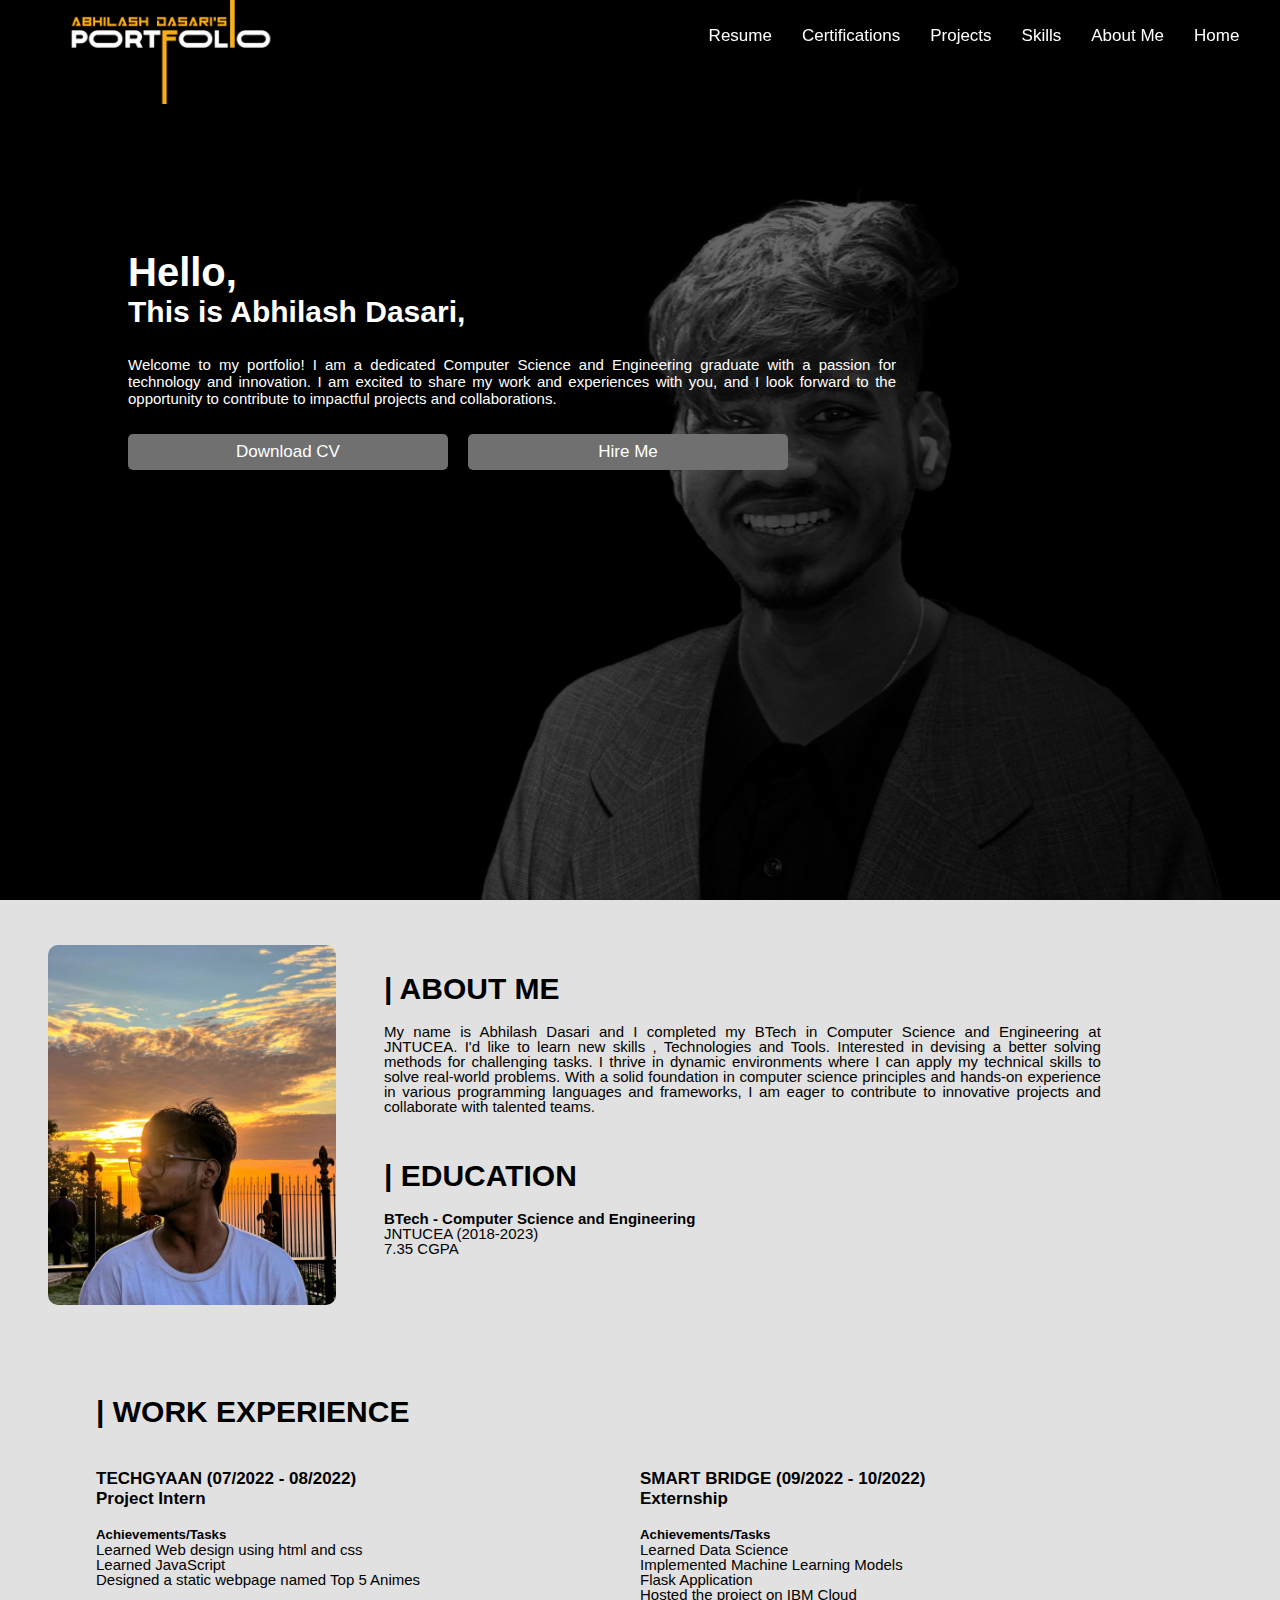
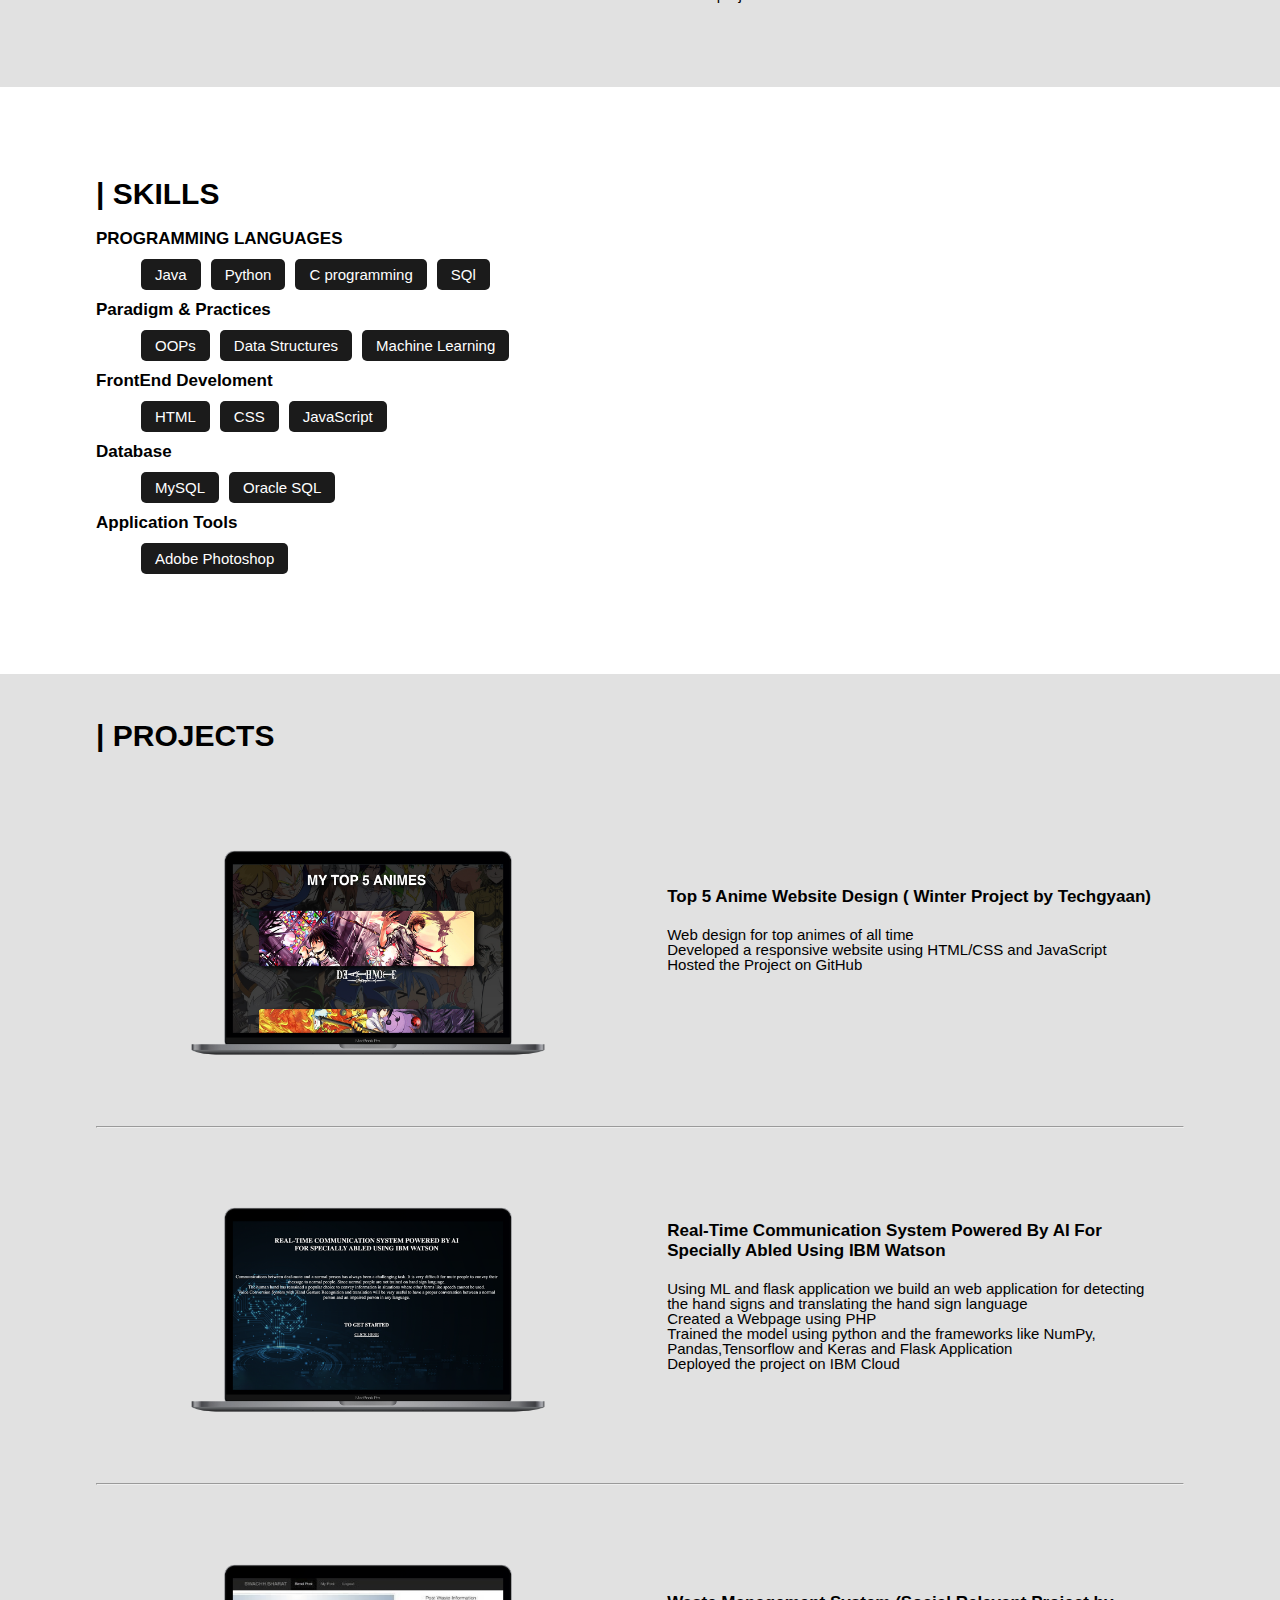
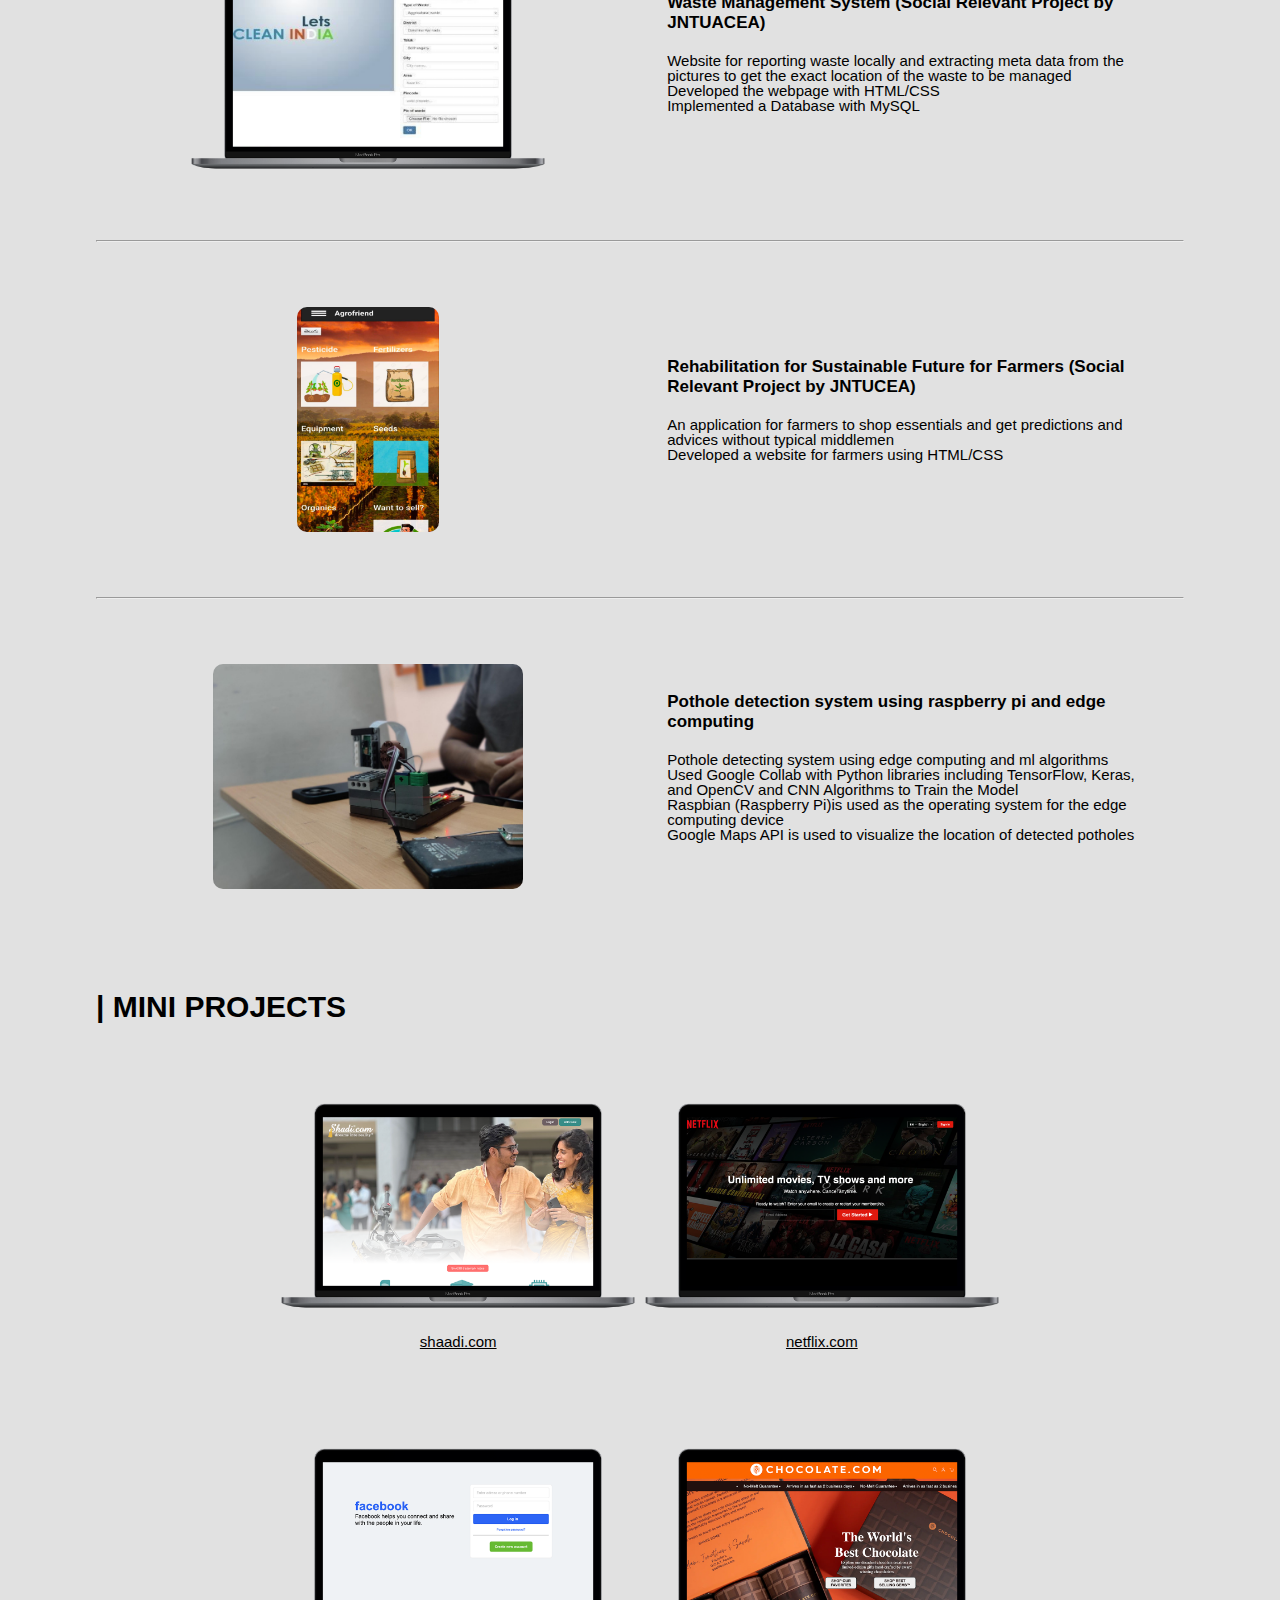
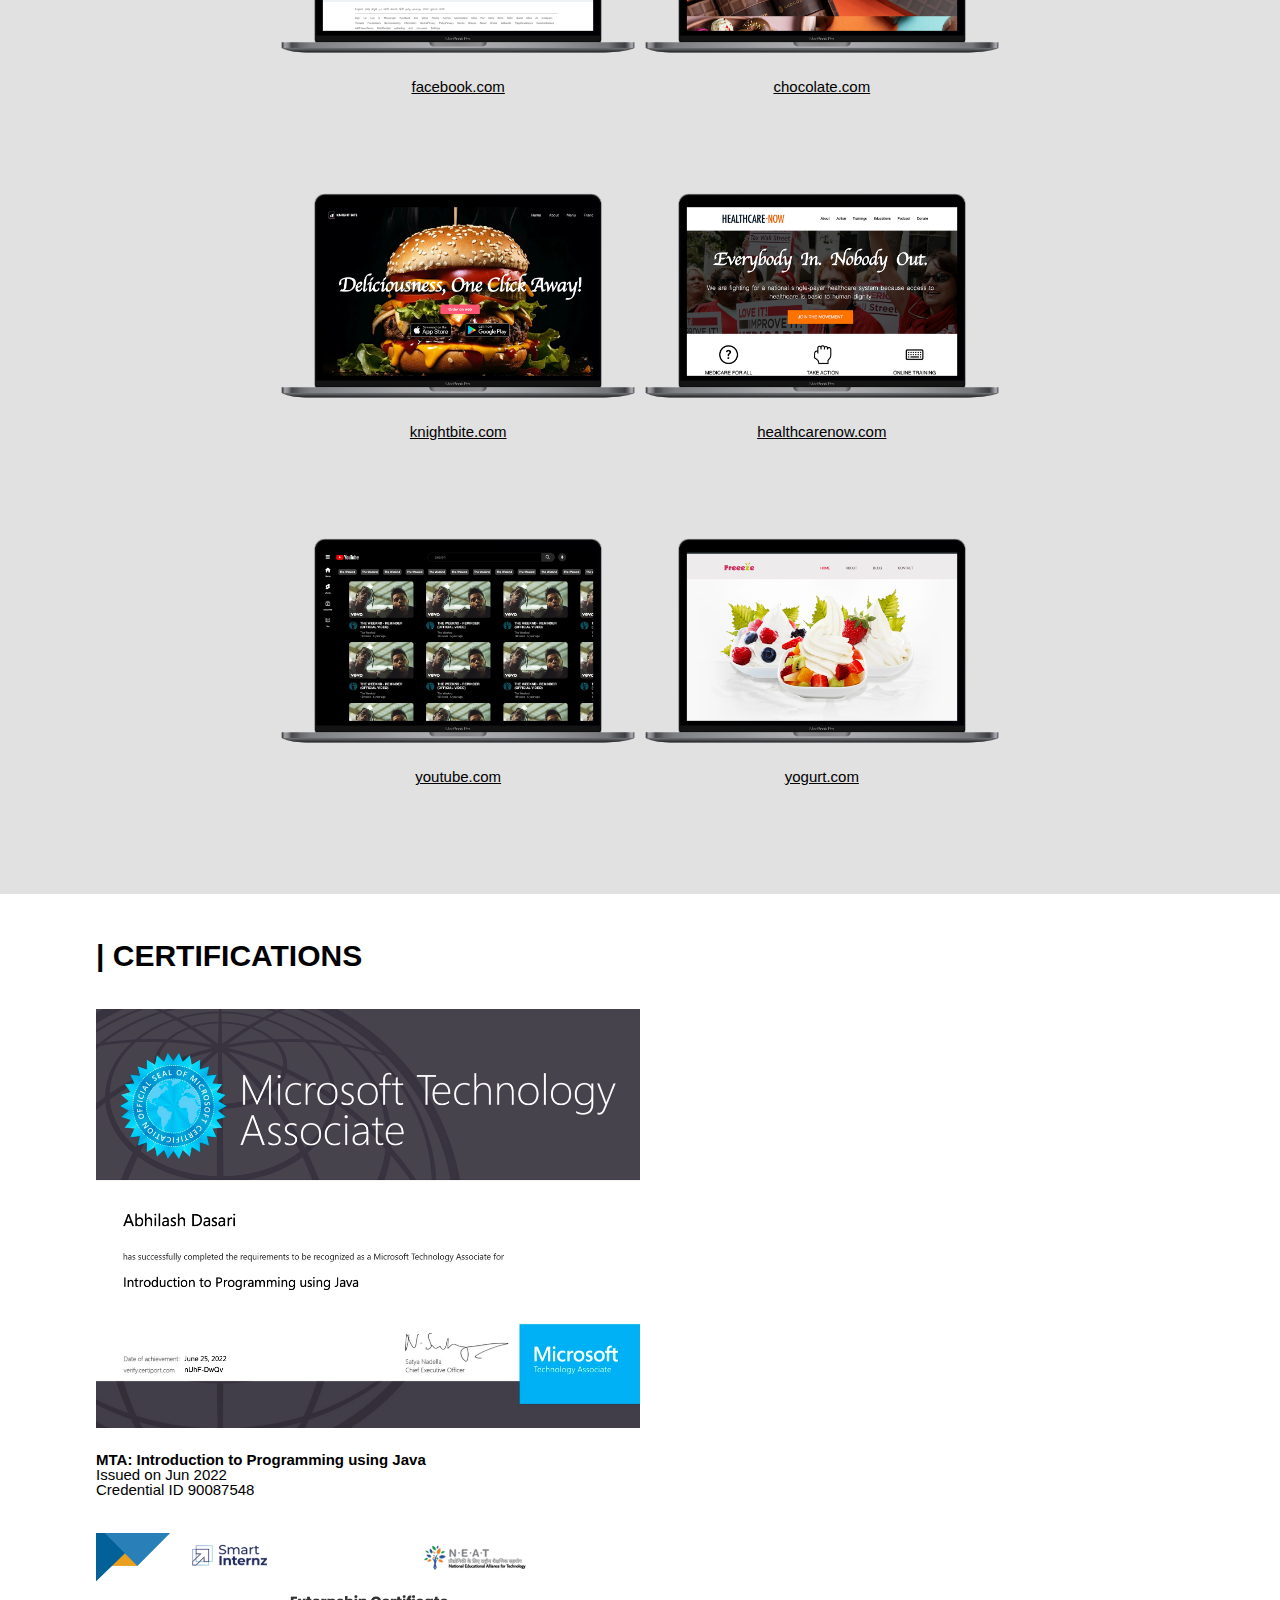
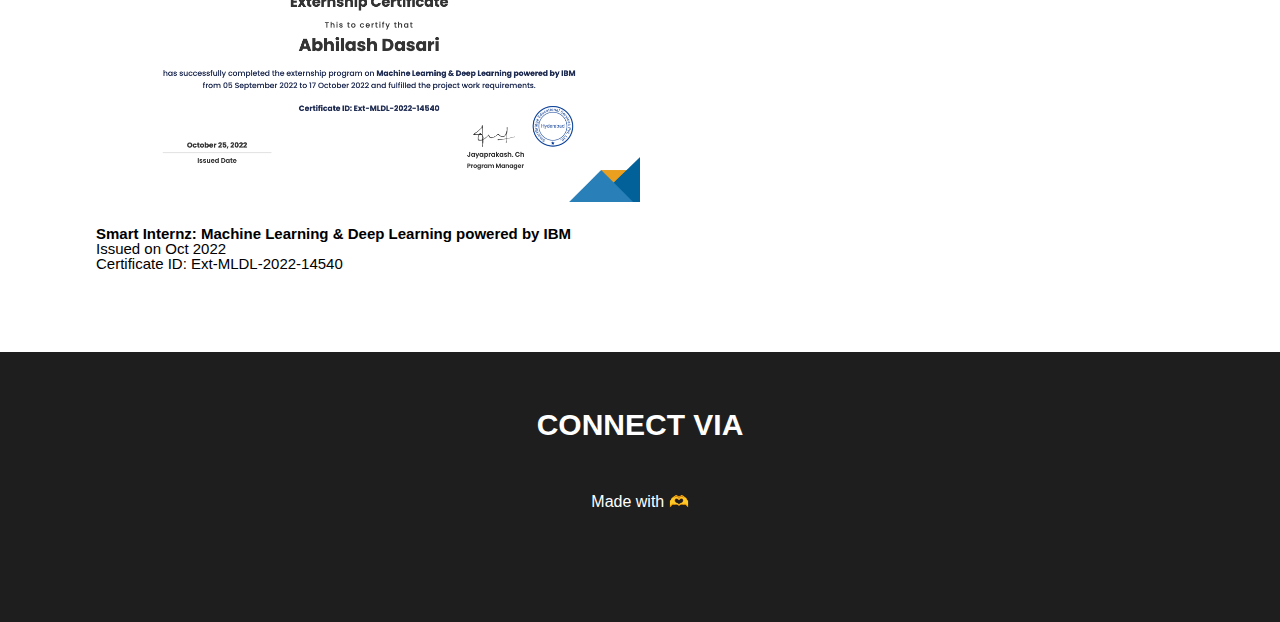
<file: index.html>
<!DOCTYPE html>
<html lang="en">
<head>
    <meta charset="UTF-8">
    <meta name="viewport" content="width=device-width, initial-scale=1.0">
    <title>Abhilash Dasari's Portfolio</title>
    <link rel="stylesheet" href="./resources/css/style.css">
    <link rel="stylesheet" href="https://cdnjs.cloudflare.com/ajax/libs/font-awesome/6.0.0-beta3/css/all.min.css" integrity="sha512-Fo3rlrZj/k7ujTnHg4CGR2D7kSs0v4LLanw2qksYuRlEzO+tcaEPQogQ0KaoGN26/zrn20ImR1DfuLWnOo7aBA==" crossorigin="anonymous" referrerpolicy="no-referrer" />


</head>
<body>
    <header>
        <div class="header">
            <div class="nav">
                <div class="logo">
                    <img src="./resources/media/portlogo.png" alt="">
                </div>
                <div class="links">
                    <a href="./resources/media/Abhilash Dasari's Resume.pdf" target="_blank">Resume</a>
                    <a href="#certifications">Certifications</a>
                    <a href="#projects">Projects</a>
                    <a href="#skills">Skills</a>
                    <a href="#aboutme">About Me</a>
                    <a href="#">Home</a>
                </div>
        </div>
        <div class="home-body">
            <div class="wel">
                <div class="wel-desc">
                    <h1>Hello,</h1>
                <h2>This is Abhilash Dasari,</h2>
                <p>Welcome to my portfolio! I am a dedicated Computer Science and Engineering graduate with a passion for technology and innovation. 
                    I am excited to share my work and experiences with you, and I look forward to the opportunity to contribute to impactful projects and collaborations.
                </p>
                <div class="buttons">
                    <a href="./resources/media/Abhilash Dasari's Resume.pdf" download="Abhilash Dasari's Resume.pdf">
                        <div class="download-cv">
                            Download CV
                        </div>
                    </a>
                    <a href="mailto:abhilashdasari01@gmail.com">
                        <div class="hireme-button">
                            Hire Me 
                        </div>
                    </a>

                </div>
                <div class="socialicons">
                    <a class="social_icons" href="https://www.instagram.com/swaeguy" target="_blank">
                        <i class="fa-brands fa-instagram"></i> 
                    </a>
                    <a class="social_icons" href="https://www.facebook.com/swaeguy" target="_blank">
                    <i class="fa-brands fa-facebook-square"></i> 
                    </a>
                    
                    <a class="social_icons" href="https://www.twitter.com/swaeguy" target="_blank">
                         <i class="fa-brands fa-twitter-square"></i> 
                    </a>
                    <a class="social_icons" href="https://www.youtube.com/@swaeguy" target="_blank">
                         <i class="fa-brands fa-youtube-square"></i>
                    </a>
                    <a class="social_icons" href="https://www.github.com/abhilashdasari01" target="_blank">
                        <i class="fa-brands fa-github-square"></i> 
                    </a>
                </div>
            </div>
                </div>
            </div>
            
    </header>
    <main>
        <section class="aboutme" id="aboutme">
            <div class="aboutme-body">
                <div class="banner">
                    <img src="./resources/media/aboutme-img.jpeg" alt="">
                </div>
               <div class="aboutme-cont">
                    <div class="desc">
                        <h1>| ABOUT ME</h1> <br>
    
                        <p> My name is Abhilash Dasari and I completed my BTech in Computer Science and Engineering at JNTUCEA. I'd like to learn new skills , Technologies and Tools. Interested in devising a better solving methods for challenging tasks.
    
                            I thrive in dynamic environments where I can apply my technical skills to solve real-world problems. With a solid foundation in computer science principles and hands-on experience in various programming languages and frameworks, I am eager to contribute to innovative projects and collaborate with talented teams. </p>
    
                    </div>
                    <div class="education">
                        <h1>| EDUCATION</h1> <br>
                        <P>
                            <b> BTech - Computer Science and Engineering</b> <br>
                            JNTUCEA (2018-2023)
                            <br>
                            7.35 CGPA
                            
                            </P>
                    </div>
               </div>
            </div>
        </section> 
        <section class="work" id="work">
            
            <div class="work-body">
                <h1>| WORK EXPERIENCE</h1>
               
                <div class="exp-cont">
                    <div class="exp">
                        <h1>TECHGYAAN (07/2022 - 08/2022)</h1>
                        <h3>Project Intern</h3> <br>
                        <h5>Achievements/Tasks</h5>
                        <p>Learned Web design using html and css
                            <br>Learned JavaScript
                           <br>Designed a static webpage named Top 5 Animes</p>
                    </div>
                    <div class="exp">
                        <h1>SMART BRIDGE (09/2022 - 10/2022)</h1>
                        <h3>Externship</h3> <br>
                        <h5>Achievements/Tasks</h5>
                        <p>Learned Data Science
                            <br>Implemented Machine Learning Models
                            <br>Flask Application
                            <br>Hosted the project on IBM Cloud
                        </p>
                    </div>
                </div>
            </div>
        </section>
        <section class="skills" id="skills">
            <div class="skills-body">
                <div class="desc">
                    <h1>| SKILLS</h1> <br>
                   <h4>PROGRAMMING LANGUAGES</h4>
                   <div class="skill-list">
                        <ul>
                            <li>Java</li>
                            <li>Python</li>
                            <li>C programming</li>
                            <li>SQl</li>
                        </ul>
                   </div>
                   <h4>Paradigm & Practices</h4>
                   <div class="skill-list">
                        <ul>
                            <li>OOPs</li>
                            <li>Data Structures</li>
                            <li>Machine Learning</li>
                        </ul>
                   </div>
                   <h4>FrontEnd Develoment</h4>
                   <div class="skill-list">
                        <ul>
                            <li>HTML</li>
                            <li>CSS</li>
                            <li>JavaScript</li>
                        </ul>
                   </div>
                   <h4>Database</h4>
                   <div class="skill-list">
                        <ul>
                            <li>MySQL</li>
                            <li>Oracle SQL</li>
    
                        </ul>
                   </div>
                   <h4>Application Tools</h4>
                   <div class="skill-list">
                        <ul>
                            <li>Adobe Photoshop</li>
                        </ul>
                   </div>
                </div>
                <div class="logo">
                    <img src="./resources/media/skills-logo.png" alt="">
                </div>
            </div>
        </section>
        <section class="projects" id="projects">
            <div class="projects-body">
                <h1>| PROJECTS</h1> <br>
                <div class="project">
                    <div class="banner">
                        <img src="./resources/media/top5animes.png" alt="">
                    </div>
                    <div class="desc">
                            <div class="desc-body">
                                <h1>Top 5 Anime Website Design ( Winter Project by Techgyaan) </h1> 
                            <p>Web design for top animes of all time<br>Developed a responsive website using HTML/CSS and JavaScript <br>
                            Hosted the Project on GitHub
                            </p>
                            <br>
                            
                            
                            </div>
                    </div>
                </div>
                <hr>
                <div class="project">
                    <div class="banner">
                        <img src="./resources/media/ibm.png" alt="">
                    </div>
                    <div class="desc">
                        <div class="desc-body">
                            <h1>Real-Time Communication System Powered By AI For Specially Abled Using IBM Watson
                            </h1>
                            <p>
                                Using ML and flask application we build an web application for detecting the hand signs and translating the hand sign language <br>
                                Created a Webpage using PHP <br>
                                Trained the model using python and the frameworks like NumPy, Pandas,Tensorflow and Keras and Flask Application
                                <br>Deployed the project on IBM Cloud
                            </p>
                        </div>
                        
                    </div>
                </div>
                <hr>
                <div class="project">
                    <div class="banner">
                        <img src="./resources/media/wastemanagement.png" alt="">
                    </div>
                    <div class="desc">
                        <div class="desc-body">
                            <h1>Waste Management System (Social Relevant Project by JNTUACEA)
                            </h1>
                            <p>Website for reporting waste locally and extracting meta data from the pictures to get the exact location of the waste to be managed
                                <br>Developed the webpage with HTML/CSS
                                <br>Implemented a Database with MySQL
                                
                            </p>
                        </div>
                        
                    </div>
                </div>
                <hr>
                <div class="project">
                    <div class="banner">
                        <img src="./resources/media/farmers.png" alt="">
                    </div>
                    <div class="desc">
                        <div class="desc-body">
                            <h1>Rehabilitation for Sustainable Future for Farmers (Social Relevant Project by JNTUCEA)
                                
                            </h1>
                            <p>
                                An application for farmers to shop essentials and get predictions and advices without typical middlemen
                                <br>Developed a website for farmers using HTML/CSS
                            </p>
                        </div>
                        
                    </div>
                </div>
                <hr>
                <div class="project">
                    <div class="banner">
                        <img src="./resources/media/pothole.jpeg" alt="">
                    </div>
                    <div class="desc">
                        <div class="desc-body">
                            <h1>Pothole detection system using raspberry pi and edge computing
                            </h1>
                            <p>
                                Pothole detecting system using edge computing and ml algorithms
                                <br>Used Google Collab with Python libraries including TensorFlow, Keras, and OpenCV and CNN Algorithms to Train the Model
                                <br>Raspbian (Raspberry Pi)is used as the operating system for the edge computing device
                                <br>Google Maps API is used to visualize the location of detected potholes
                            </p>
                        </div>
                        
                    </div>
                </div>
                <br><br>
                <h1>| MINI PROJECTS</h1>
                <div class="miniprojects">
                    <div class="miniprojects-body">
                        <div class="project">
                           <div class="project-cont">
                            <div class="banner">
                                <img src="./resources/media/shaadi.png" alt="">  
                                
                            </div>
                            <p>shaadi.com</p>
                           </div>
                            <div class="project-cont">
                                <div class="banner">
                                    <img src="./resources/media/netflix.png" alt="">
                                    
                                </div>
                                <p>netflix.com</p>
                                
                            </div>
                        </div>
                        <div class="project">
                            <div class="project-cont">
                                <div class="banner">
                                    <img src="./resources/media/facebook.png" alt="">
                                   
                                </div>
                                <p> facebook.com</p>
                            </div>
                            <div class="project-cont">
                                <div class="banner">
                                    <img src="./resources/media/chocolate.png" alt="">
                                    
                                </div>
                                <p>chocolate.com</p>
                            </div>
                            </div>
                        <div class="project">
                            <div class="project-cont">
                                <div class="banner">
                                    <img src="./resources/media/knightbite.png" alt="">
                                    
                                </div>
                                <p>knightbite.com</p>
                            </div>
                            <div class="project-cont">
                                <div class="banner">
                                    <img src="./resources/media/healthcare.png" alt="">
                                    
                                </div>
                                <p>healthcarenow.com</p>
        
                            </div>
                            </div>
                        <div class="project">
                           <div class="project-cont">
                            <div class="banner">
                                <img src="./resources/media/youtube.png" alt="">
                                
                                </div>
                                <p>youtube.com</p>
                           </div>
                            <div class="project-cont">
                                <div class="banner">
                                    <img src="./resources/media/yogurt.png" alt="">
                                   
                                </div>
                                <p> yogurt.com</p>
                            </div>
                        </div>
                    </div>
    
                    </div>
                   
            </div>
        </section>
        <section class="certifications" id="certifications">
            <div class="cert-body">
                <h1>| CERTIFICATIONS</h1>
                <div class="cert">
                    <div class="cert-img">
                        <img src="./resources/media/mta-java.png" alt="">
                        <p><b>MTA: Introduction to Programming using Java</b> <br>
                            Issued on Jun 2022
                            <br>Credential ID 90087548
                        </p>
                    </div>
                    <div class="cert-img">
                        <img src="./resources/media/smartinternz.png" alt="">
                        <p><b>Smart Internz: Machine Learning & Deep Learning powered by IBM</b> <br>
                                Issued on Oct 2022
                                <br>Certificate ID: Ext-MLDL-2022-14540
                        </p>
                    </div>
                </div>

            </div>
        </section>
    </main>
    <footer>
        <div class="footer">
            <div class="title">
                <h1>CONNECT VIA</h1>
                
            </div>
            <div class="socialicons">
                <a class="social_icons" href="https://www.instagram.com/swaeguy" target="_blank">
                    <i class="fa-brands fa-instagram"></i> 
                </a>
                <a class="social_icons" href="https://www.facebook.com/swaeguy" target="_blank">
                <i class="fa-brands fa-facebook-square"></i> 
                
                <a class="social_icons" href="https://www.twitter.com/swaeguy" target="_blank">
                     <i class="fa-brands fa-twitter-square"></i> 
                </a>
                <a class="social_icons" href="https://www.youtube.com/swaeguy" target="_blank">
                     <i class="fa-brands fa-youtube-square"></i>
                </a>
                <a class="social_icons" href="https://www.github.com/swaeguy" target="_blank">
                    <i class="fa-brands fa-github-square"></i> 
                </a>
            </div>
            <div class="madewithlove">
                <p>Made with 🫶</p>
            </div>
        </div>
    
    </footer>

</body>
</html>
</file>
<file: resources/css/style.css>
*{margin: 0;padding: 0;font-family: sans-serif;}
.nav,.logo,.links,.wel,.wel .buttons,.aboutme-body,.skills-body,
.skill-list ul,.project,.exp-cont{
    display: flex;

}

.download-cv,.hireme-button, .aboutme .banner,.skills,.projects,.projects .banner,
.project .desc,.miniprojects,.header .socialicons,.header .socialicons a,.footer .title ,
.madewithlove,.cert,.certifications,.work,.miniprojects .project
{
    display: flex;
    justify-content: center;
    align-items: center;
}
.header{
    width: 100%;
    height: 100vh;
    background:url('../media/home-bg.jpg');
    background-position: left;
    background-repeat: no-repeat;
    background-size: cover;
   

}
.nav img{
    height: 15vh;
}
.nav{
    background: linear-gradient(rgba(0,0,0,1),rgba(0,0,0,0.8),rgba(0,0,0,0.5),rgba(0,0,0,0));
    width: 100%;
    height: 8vh;
    align-items: center;
    position: fixed;
    
}
.logo{
    width: 30%;
    justify-content: left;
    margin: 4vw;
}
.links{
    width:70% ;
    margin: 0 2vw;
    justify-content: right;
}

.nav a{
    font-size: 18px;
    padding: 7px 5px;
    margin: 0 10px;
    color: white;
    text-decoration: none;
   
    
    
}
.nav a:hover{
    border-bottom: 1.5px solid white;
    transform:translateY(-6px);
    transition-duration: 0.3s;
    transition-delay: 0.1s;
}

.nav a:active{
    border-bottom: 4px solid white;
    
}

.wel{
    color: white;
    height: 90vh;
    width: 70%;
    align-items: center;
}

.wel-desc{
    width: 60%;
    margin: 0 10vw;
}
.wel h1{
    font-size: 70px;
}
.wel h2{
    font-size: 40px;
}
.wel p{
    margin: 3vh 0;
    font-size: 20px;
    font-weight: lighter;
    text-align: justify;
}

.download-cv,.hireme-button{
    height: 5vh;
    width: 10vw;
    background: rgb(112, 112, 112);
    border-radius: 5px;
    
}
.download-cv:hover,.hireme-button:hover{
    background: rgb(255, 167, 15);
}
.wel .buttons a{
    text-decoration: none;
    color: white;
    margin:0 20px 0 0;
}
.header .socialicons{
    width: 100%;
    height: 10vh;
    justify-content: left;
    align-items:start;
}
.header .socialicons a,.footer .socialicons a {
    margin: 25px 10px;
    font-size: 4vh;
    color: white;
    text-decoration:none;
}

.aboutme{
    background: rgb(225, 225, 225);
}
.aboutme img{
    height: 40vh ;
    border-radius: 10px;
}
.aboutme-body{
    height: 50vh;
}
.aboutme .banner{
    width: 30%;
   
}
.aboutme .aboutme-cont{
    width: 70%;
}
.aboutme .desc{
    margin: 8vh 0 5vh 0 ;
    width: 80%;
    text-align: justify;
}

.work-body,.skills-body,.projects-body,.cert-body{
    width: 85%;
    margin: 5vh 0;
    
    
}
.work{
    background: rgb(225, 225, 225);
    
}
.exp{
    width: 50%;
    margin: 40px 0;
}
.exp p{
    font-size: 14px;
}
.skills .desc{
    width: 50%;
    margin: 5vh 0;
}
.skills .logo{
    margin: 0;
    width: 50%;

}
.skills img{
    height: 55vh;
}
.skill-list ul{
    margin: 0  0 0 40px;
}
.skill-list ul li{
    color: white;
    list-style: none;
    background: rgb(27, 27, 27);
    border-radius: 5px;
    margin: 10px 5px;
    padding: 7px 14px;
    font-size: 17px;
    cursor: pointer;
}

.projects{
    background: rgb(225, 225, 225);
}
.project{
    margin: 5vh 0;
}
.project .banner{
    width: 40%;
}
.project .desc{
    width: 60%;
    text-align: left;
}
.project .desc-body{
    width: 90%;
}
.project img{
    height: 40vh;
    border-radius: 10px;
    
}
.project h1{
    font-size: 30px;
}
.project p{
    margin: 20px 0;
    font-size: 20px;
    line-height: 30px;
}
.project a {
    text-decoration: none;
    color: black;
}
.miniprojects{
    width: 100%;
    
}
.miniprojects .project{
    width: 100%;
    justify-content: center;
}

.miniprojects .project-cont{
    width: 50%;
}
.miniprojects .banner{
    width: 100%;
}
.miniprojects p{
    text-align: center;
    font-size: 14px;
    text-decoration: underline;
    cursor: pointer;
}
.cert{
    justify-content: space-evenly;
}
.cert-img{
    margin: 4vh 0;
    width: 50%;
}
.cert img{
    height: 40vh;
    
}

.cert p{
  
    margin: 20px 0;
    line-height: 25px;
}
.footer{
    height: 30vh;
    width: 100%;
    background-color: rgb(30, 30, 30);
}
.footer .title{
    height: 10vh;
    align-items: end;
}
.footer h1{
    color: white;
}
.footer .socialicons{
    display: flex;
    justify-content: center;
}
.madewithlove{
    color: white;
}
@media screen and (max-width:1400px){
    header{
        background: black;
    }
    .header{
        background-position:right;
    }
    .wel{
        width: 100%;
    }
    .header h1{
        font-size: 40px;
    }
    .header h2{
        font-size: 30px;
    }
    .header p{
        font-size: 15px;
    }
    .download-cv,.hireme-button{
        height: 4vh;
        width: 25vw;
    }
    .header a{
        font-size: 17px;
    }

    .aboutme h1,.work h1,.skills h1,.projects h1,.certifications h1,.footer h1{
        font-size: 30px;
    }
    .exp h1,.exp h3,.skills h4,.project h1{
        font-size: 17px;
    }
    .aboutme p,.work p,.project p,.cert p{
        font-size: 15px;
        line-height: 15px;
    }
    .exp{
        width: 100%;
    }
    .skills .desc{
        width: 100%;
    }
    .skills img{
        display: none;
    }
   .skills ul li{
        font-size: 15px;
        
   }
   .project .banner,.project .desc{
    
        width: 100%;
        margin: 20px 0;
   }
   .project img{
        height: 25vh;
   }
   .cert{
        display: block;

   }
   .cert-img{
        width: 100%;
   }
   .cert img{
        width: 50%;
        height: auto;
   }
   .miniprojects p {
        text-align: center;
   }

  
   .miniprojects .project-cont{
        width: 100%;

    }
    .header .socialicons a,.footer .socialicons a {
        font-size: 3vh;
    }
}
    @media only screen and (max-width: 950px){
        header{
            background: black;
        }
        .header{
            background-position:right;
        }

        .header .links{
            display: none;


        }
        .header .logo{
            width: 100%;
            justify-content: center;
        }
        .wel{
            width: 100%;
        }
        .wel-desc{
            width: 100%;
        }
        .header h1{
            font-size: 30px;
        }
        .header h2{
            font-size: 20px;
        }
        .header p{
            font-size: 12px;
        }
        .download-cv,.hireme-button{
            height: 4vh;
            width: 25vw;
        }
        .header a{
            font-size: 10px;
        }
        .aboutme-body{
            display: block;
            width: 100%;
            height: auto;
        }
        .aboutme-body .banner{
            
            width: 100%;
            display: flex;
            justify-content: center;
           
        }
        .aboutme img{
            margin: 20px;
        }
        
        .aboutme-body{
            display: block;
            width: 100%;
            
        }
        .aboutme .desc,.education{
            width: 100%;
            margin-left: 40px;
        }

        .aboutme h1,.work h1,.skills h1,.projects h1,.certifications h1,.footer h1{
            font-size: 20px;
        }
        .exp h1,.exp h3,.skills h4,.project h1{
            font-size: 14px;
        }
        .aboutme p,.work p,.project p,.cert p{
            font-size: 11px;
            line-height: 15px;
        }
        .exp{
            width: 100%;
        }
       .exp-cont{
            display: block;
       }
        .skills img{
            display: none;
        }
       .skills ul li{
            font-size: 10px;
            
       }
       .project{
            display: block;
       }
       .project .banner,.project .desc{
        
            width: 100%;
            margin: 20px 0;
       }
       .project img{
            height: 25vh;
       }
       .cert{
            display: block;

       }
       .cert-img{
            width: 100%;
       }
       .cert img{
            width: 50%;
            height: auto;
       }
       .miniprojects p {
            text-align: center;
       }

       .miniprojects .project{
            display: block;
       }
       .miniprojects .project-cont{
            width: 100%;
    }

}
</file>
